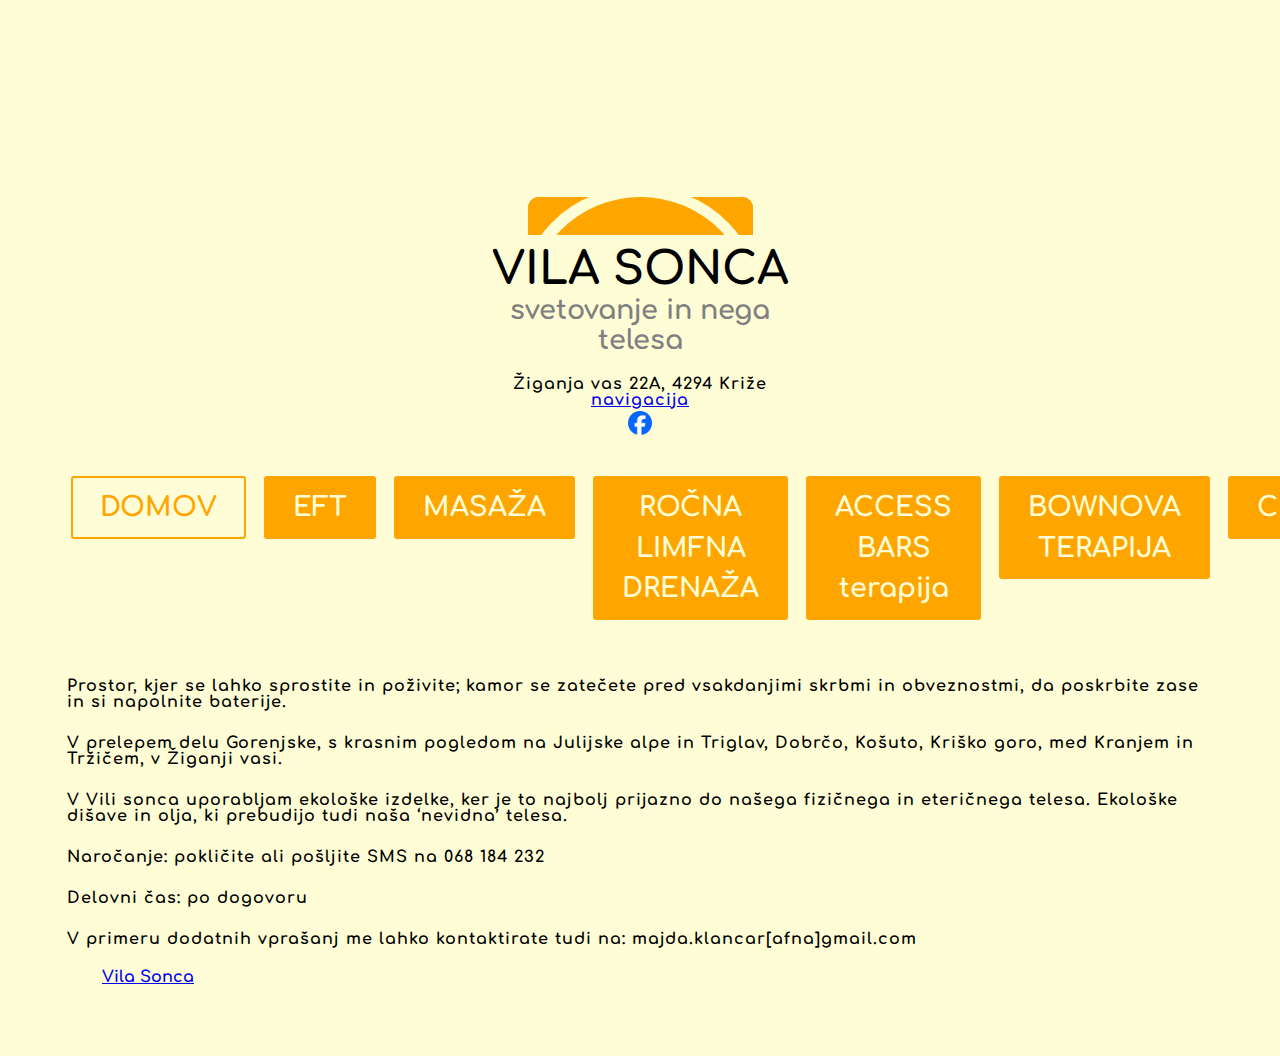
<file: index.html>
<!DOCTYPE html>
<html>
  <head>
    <link rel="icon" type="image/png" href="images/favicon.jpeg"/>
    <link rel="preconnect" href="https://fonts.gstatic.com">
    <link href="https://fonts.googleapis.com/css2?family=Comfortaa&display=swap" rel="stylesheet">
    <link href="styles/spinning-logo.css" rel="stylesheet">
    <link href="styles/index.css?version=2" rel="stylesheet">
    <meta charset="utf-8">
    <title>Vila Sonca</title>
  </head>
  <body>
    <header>
      <div class="logo-and-text">
        <div class="buffer-logo-container">
          <div class="logo-container">
            <div class="rays1"></div>
            <div class="rays2"></div>
            <div class="camo-circle"></div>
            <div class="circle"></div>
          </div>
        </div>
        <div class="text-container">
          <div class="transparent-part"></div>
          <div class="non-transparent-part">
            <h2 class="main-logo-text">VILA SONCA</h2>
            <h3 class="secondary-logo-text">svetovanje in nega telesa</h3>
			<p>
        <b>Žiganja vas 22A, 4294 Križe<br>  
          <a href="https://maps.app.goo.gl/6hfPqNtMJ6NE7EFd7" target="_blank"> navigacija</a><br>
          <a href="https://www.facebook.com/profile.php?id=100087622494388"><img id="facebook-logo" src="images/Facebook_Logo_Primary.png" alt="facebook logo" srcset=""></a>
			</p>
          </div>
        </div>
      </div>
      <nav id="nav">
        <ul>
          <a href="index.html"><li class="selected-site">DOMOV</li></a>
          
          <a href="eft.html"><li>EFT</li></a>
          <a href="masaza.html"><li>MASAŽA</li></a>
    		  <a href="rocna_limfna_drenaza.html"><li>ROČNA LIMFNA DRENAŽA</li></a>
          <a href="access-bars.html"><li>ACCESS BARS terapija</li></a>
          <a href="bownova-terapija.html"><li>BOWNOVA TERAPIJA</li></a>
		  <a href="cenik.html"><li>CENIK</li></a>
        </ul>
      </nav> 
    </header>
    <p>Prostor, kjer se lahko sprostite in poživite; kamor se zatečete pred vsakdanjimi skrbmi in obveznostmi, da poskrbite zase in si napolnite baterije.</p>
    <p>V prelepem delu Gorenjske, s krasnim pogledom na Julijske alpe in Triglav, Dobrčo, Košuto, Kriško goro, med Kranjem in Tržičem, v Žiganji vasi.</p>
    <p>V Vili sonca uporabljam ekološke izdelke, ker je to najbolj prijazno do našega fizičnega in eteričnega telesa. Ekološke dišave in olja, ki prebudijo tudi naša ‘nevidna’ telesa.</p>
    <!-- <div class="img-container"><img src="images/vizitka.jpeg" alt="moja vizitka z logotipom sonca"></div> -->
    <p><strong>Naročanje</strong>: pokličite ali pošljite SMS na 068 184 232</p>
    <p><strong>Delovni čas</strong>: po dogovoru</p>
    <p>V primeru dodatnih vprašanj me lahko <strong>kontakt</strong>irate tudi na: majda.klancar[afna]gmail.com</p>
    <div class="fb-page" data-href="https://www.facebook.com/profile.php?id=100087622494388" data-tabs="timeline" data-width="" data-height="70" data-small-header="false" data-adapt-container-width="true" data-hide-cover="false" data-show-facepile="true"><blockquote cite="https://www.facebook.com/profile.php?id=100087622494388" class="fb-xfbml-parse-ignore"><a href="https://www.facebook.com/profile.php?id=100087622494388">Vila Sonca</a></blockquote></div>
    <div id="fb-root"></div>
  <script async defer crossorigin="anonymous" src="https://connect.facebook.net/en_US/sdk.js#xfbml=1&version=v18.0" nonce="oKX1BrxM"></script>
  </body>
  </html>
</file>
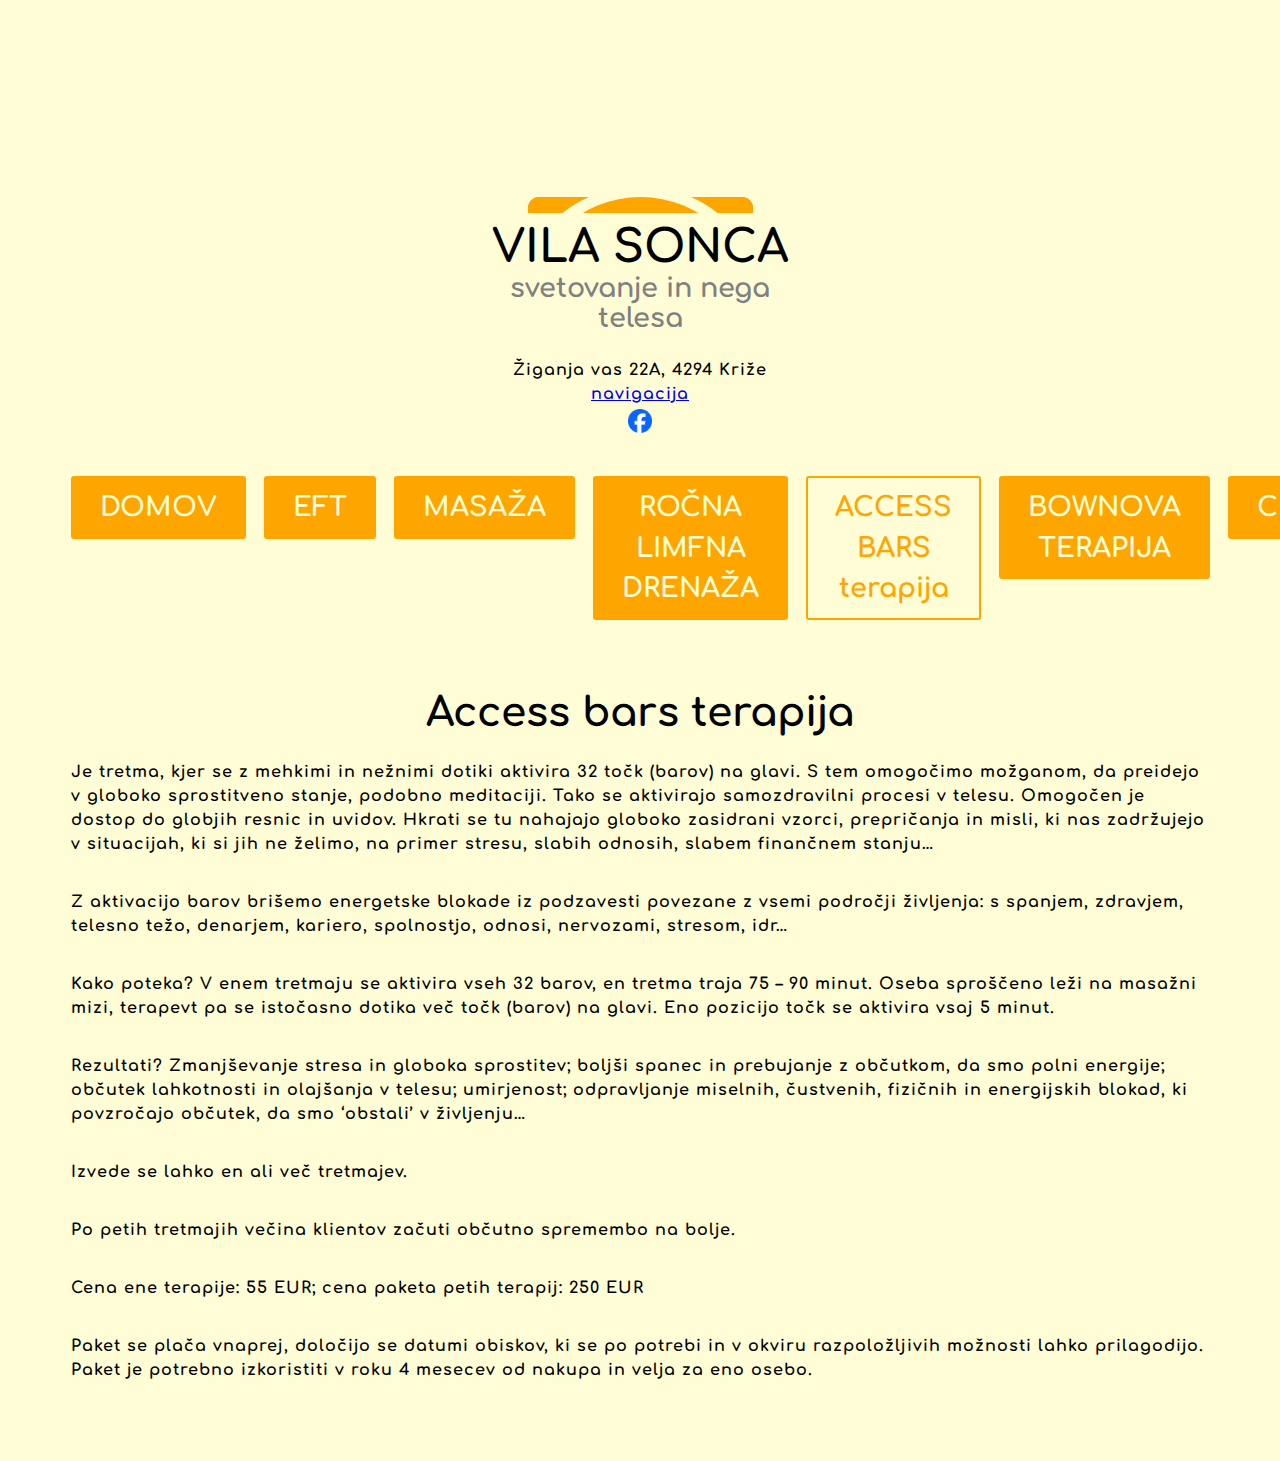
<file: access-bars.html>
<!DOCTYPE html>
<html>
  <head>
    <link rel="icon" type="image/png" href="images/favicon.jpeg"/>
    <link rel="preconnect" href="https://fonts.gstatic.com">
    <link href="https://fonts.googleapis.com/css2?family=Comfortaa&display=swap" rel="stylesheet">
    <link href="styles/sub-page-style.css?version=2" rel="stylesheet">
    <link rel="stylesheet" href="styles/small-spinning-logo.css">    <meta charset="utf-8">
    <title>Vila Sonca</title>
  </head>
  <body>
    <header>
      <div class="logo-and-text">
        <div class="buffer-logo-container">
          <div class="logo-container">
            <div class="rays1"></div>
            <div class="rays2"></div>
            <div class="camo-circle"></div>
            <div class="circle"></div>
          </div>
        </div>
        <div class="text-container">
          <div class="transparent-part"><span class="menu-button">meni</span></div>
          <div class="non-transparent-part">
            <h2 class="main-logo-text">VILA SONCA</h2>
            <h3 class="secondary-logo-text">svetovanje in nega telesa</h3>
			<p><b>Žiganja vas 22A, 4294 Križe<br>  
				<a href="https://maps.app.goo.gl/6hfPqNtMJ6NE7EFd7" target="_blank"> navigacija</a><br>
        <a href="https://www.facebook.com/profile.php?id=100087622494388"><img id="facebook-logo" src="images/Facebook_Logo_Primary.png" alt="facebook logo" srcset=""></a>
			</p>
          </div>
        </div>
      </div>
      <nav id="nav">
        <ul>
          <a href="index.html"><li>DOMOV</li></a>
          <a href="eft.html"><li>EFT</li></a>
          <a href="masaza.html"><li>MASAŽA</li></a>
		  <a href="rocna_limfna_drenaza.html"><li>ROČNA LIMFNA DRENAŽA</li></a>
          <a href="access-bars.html"><li class="selected-site">ACCESS BARS terapija</li></a>
          <a href="bownova-terapija.html"><li>BOWNOVA TERAPIJA</li></a>
		  <a href="cenik.html"><li>CENIK</li></a>
        </ul>
      </nav>
    </header>
    <h1>Access bars terapija</h1>
      <p>Je tretma, kjer se z mehkimi in nežnimi dotiki aktivira 32 točk (barov) na glavi. S tem omogočimo možganom, da preidejo v globoko sprostitveno stanje, podobno meditaciji. Tako se aktivirajo samozdravilni procesi v telesu. Omogočen je dostop do globjih resnic in uvidov. Hkrati se tu nahajajo globoko zasidrani vzorci, prepričanja in misli, ki nas zadržujejo v situacijah, ki si jih ne želimo, na primer stresu, slabih odnosih, slabem finančnem stanju…</p>
      <p>Z aktivacijo barov brišemo energetske blokade iz podzavesti povezane z vsemi področji življenja:  s spanjem, zdravjem, telesno težo, denarjem, kariero, spolnostjo, odnosi, nervozami, stresom, idr…</p>
      <p>Kako poteka? V enem tretmaju se aktivira vseh 32 barov, en tretma traja 75 – 90 minut.  Oseba sproščeno leži na masažni mizi, terapevt pa se istočasno dotika več točk (barov) na glavi. Eno pozicijo točk se aktivira vsaj 5 minut. </p>
      <p>Rezultati? Zmanjševanje stresa in globoka sprostitev; boljši spanec in prebujanje z občutkom, da smo polni energije; občutek lahkotnosti in olajšanja v telesu; umirjenost; odpravljanje miselnih, čustvenih, fizičnih in energijskih blokad, ki povzročajo občutek, da smo ‘obstali’ v življenju…</p>
      <p>Izvede se lahko en ali več  tretmajev.</p>
      <p>Po petih tretmajih večina klientov začuti občutno spremembo na bolje.</p>
      <p>Cena ene terapije: 55 EUR; cena paketa petih terapij: 250 EUR</p>
	  <p>Paket se plača vnaprej, določijo se datumi obiskov, ki se po potrebi in v okviru razpoložljivih možnosti lahko prilagodijo.
	  Paket je potrebno izkoristiti v roku 4 mesecev od nakupa in velja za eno osebo.</p>
  </body>
</html>
</file>
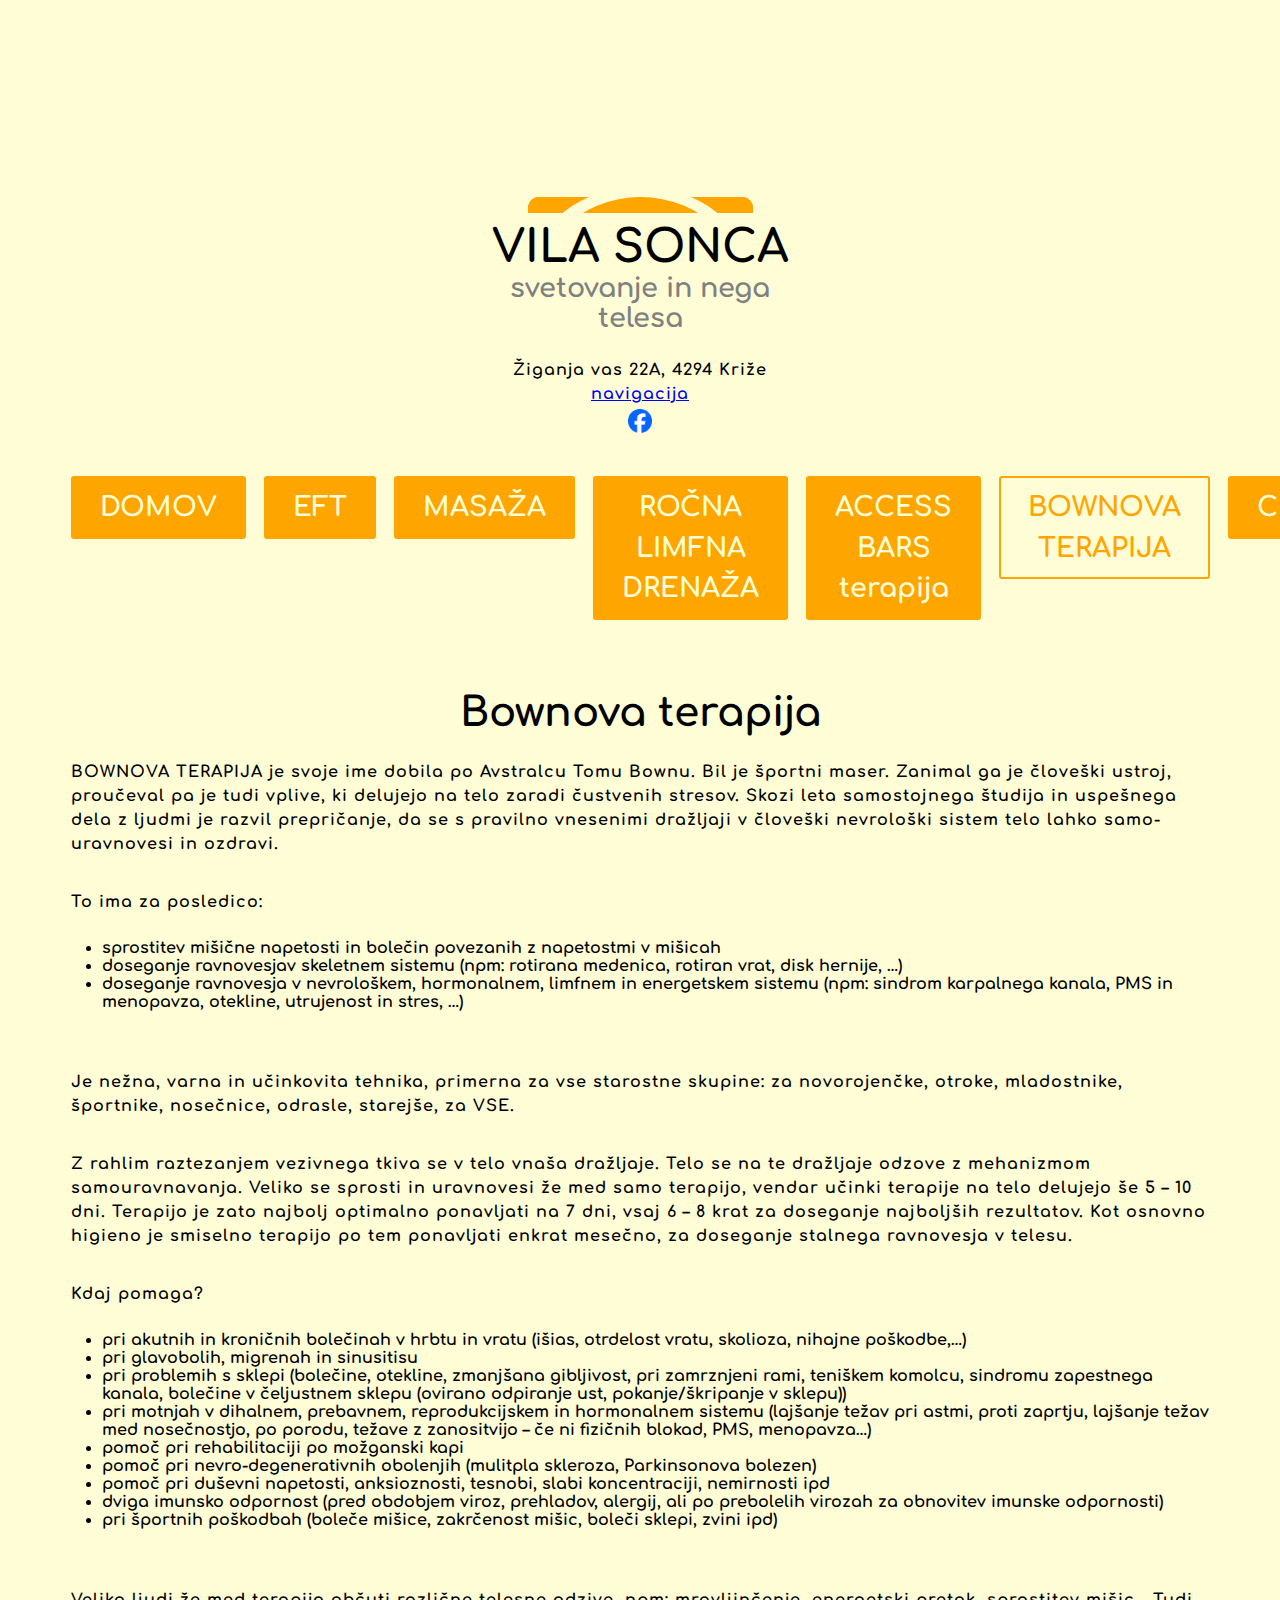
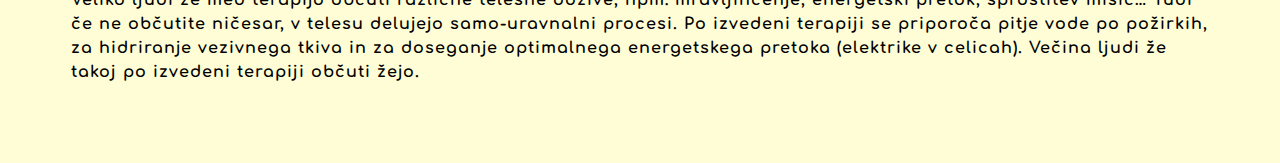
<file: bownova-terapija.html>
<!DOCTYPE html>
<html>
  <head>
    <link rel="icon" type="image/png" href="images/favicon.jpeg"/>
    <link rel="preconnect" href="https://fonts.gstatic.com">
    <link href="https://fonts.googleapis.com/css2?family=Comfortaa&display=swap" rel="stylesheet">
    <link href="styles/sub-page-style.css?version=2" rel="stylesheet">
    <link rel="stylesheet" href="styles/small-spinning-logo.css">
    <meta charset="utf-8">
    <title>Vila Sonca</title>
  </head>
  <body>
    <header>
      <div class="logo-and-text">
        <div class="buffer-logo-container">
          <div class="logo-container">
            <div class="rays1"></div>
            <div class="rays2"></div>
            <div class="camo-circle"></div>
            <div class="circle"></div>
          </div>
        </div>
        <div class="text-container">
          <div class="transparent-part"><span class="menu-button">meni</span></div>
          <div class="non-transparent-part">
            <h2 class="main-logo-text">VILA SONCA</h2>
            <h3 class="secondary-logo-text">svetovanje in nega telesa</h3>
			<p><b>Žiganja vas 22A, 4294 Križe<br>  
				<a href="https://maps.app.goo.gl/6hfPqNtMJ6NE7EFd7" target="_blank"> navigacija</a>
        <br>
          <a href="https://www.facebook.com/profile.php?id=100087622494388"><img id="facebook-logo" src="images/Facebook_Logo_Primary.png" alt="facebook logo" srcset=""></a>
			</p>
          </div>
        </div>
      </div>
      <nav id="nav">
        <ul>
          <a href="index.html"><li>DOMOV</li></a>
          <a href="eft.html"><li>EFT</li></a>
          <a href="masaza.html"><li>MASAŽA</li></a>
		  <a href="rocna_limfna_drenaza.html"><li>ROČNA LIMFNA DRENAŽA</li></a>
          <a href="access-bars.html"><li>ACCESS BARS terapija</li></a>
          <a href="bownova-terapija.html"><li class="selected-site">BOWNOVA TERAPIJA</li></a>
		  <a href="cenik.html"><li>CENIK</li></a>
        </ul>
      </nav>
    </header>
    <h1>Bownova terapija</h1>
      <p><b>BOWNOVA TERAPIJA</b> je svoje ime dobila po Avstralcu Tomu Bownu. Bil je športni maser. Zanimal ga je človeški ustroj, proučeval pa je tudi vplive, ki delujejo na telo zaradi čustvenih stresov. Skozi leta samostojnega študija in uspešnega dela z ljudmi je razvil prepričanje, da se s pravilno vnesenimi dražljaji v človeški nevrološki sistem <b>telo lahko samo-uravnovesi in ozdravi</b>.</p>
      <p>To <b>ima za posledico</b>:</p>
      <ul>
        <li><b>sprostitev</b> mišične napetosti in bolečin povezanih z napetostmi v mišicah</li>
        <li><b>doseganje ravnovesja</b>v skeletnem sistemu (npm: rotirana medenica, rotiran vrat, disk hernije, …)</li>
        <li>doseganje ravnovesja v nevrološkem, hormonalnem, limfnem in energetskem sistemu (npm: sindrom karpalnega kanala, PMS in menopavza, otekline, utrujenost in stres, …)</li>
      </ul>      
      <p></p>  
      <p>Je <b>nežna</b>, <b>varna</b> in <b>učinkovita tehnika</b>, primerna za vse starostne skupine: za novorojenčke, otroke, mladostnike, športnike, nosečnice, odrasle, starejše, za VSE.</p>
      <p>Z rahlim raztezanjem vezivnega tkiva se v telo vnaša dražljaje. Telo se na te dražljaje odzove z mehanizmom samouravnavanja. Veliko se sprosti in uravnovesi že med samo terapijo, vendar učinki terapije na telo delujejo še 5 – 10 dni. Terapijo je zato najbolj optimalno ponavljati na 7 dni, vsaj 6 – 8 krat za doseganje najboljših rezultatov. Kot osnovno higieno je smiselno terapijo po tem ponavljati enkrat mesečno, za doseganje stalnega ravnovesja v telesu.</p>      
      <p>Kdaj <b>pomaga</b>?</p>
      <ul>
        <li>pri akutnih in kroničnih <b>bolečinah v hrbtu in vratu</b> (išias, otrdelost vratu, skolioza, nihajne poškodbe,…)</li>
        <li>pri <b>glavobolih</b>, <b>migrenah</b> in sinusitisu</li>
        <li>pri <b>problemih s sklepi</b> (bolečine, otekline, zmanjšana gibljivost, pri zamrznjeni rami, teniškem komolcu, sindromu zapestnega kanala, bolečine v čeljustnem sklepu (ovirano odpiranje ust, pokanje/škripanje v sklepu))</li>
        <li>pri <b>motnjah v dihalnem, prebavnem, reprodukcijskem in hormonalnem sistemu</b> (lajšanje težav pri astmi, proti zaprtju, lajšanje težav med nosečnostjo, po porodu, težave z zanositvijo – če ni fizičnih blokad, PMS, menopavza…)</li>
        <li>pomoč pri <b>rehabilitaciji po možganski kapi</b></li>
        <li>pomoč pri <b>nevro-degenerativnih obolenjih</b>  (mulitpla skleroza, Parkinsonova bolezen)</li>
        <li>pomoč pri duševni napetosti, anksioznosti, tesnobi, slabi koncentraciji, nemirnosti ipd</li>
        <li><b>dviga imunsko odpornost</b> (pred obdobjem viroz, prehladov, alergij, ali po prebolelih virozah za obnovitev imunske odpornosti)</li>
        <li>pri <b>športnih poškodbah</b> (boleče mišice, zakrčenost mišic, boleči sklepi, zvini ipd)</li>
      </ul>
      <p></p>
      <p>Veliko ljudi že med terapijo občuti različne telesne odzive, npm: mravljinčenje, energetski pretok, sprostitev mišic… Tudi če ne občutite ničesar, v telesu delujejo samo-uravnalni procesi. Po izvedeni terapiji se priporoča pitje vode po požirkih, za hidriranje vezivnega tkiva in za doseganje optimalnega energetskega pretoka (elektrike v celicah). Večina ljudi že takoj po izvedeni terapiji občuti žejo.</p>
  </body>
</html>
</file>
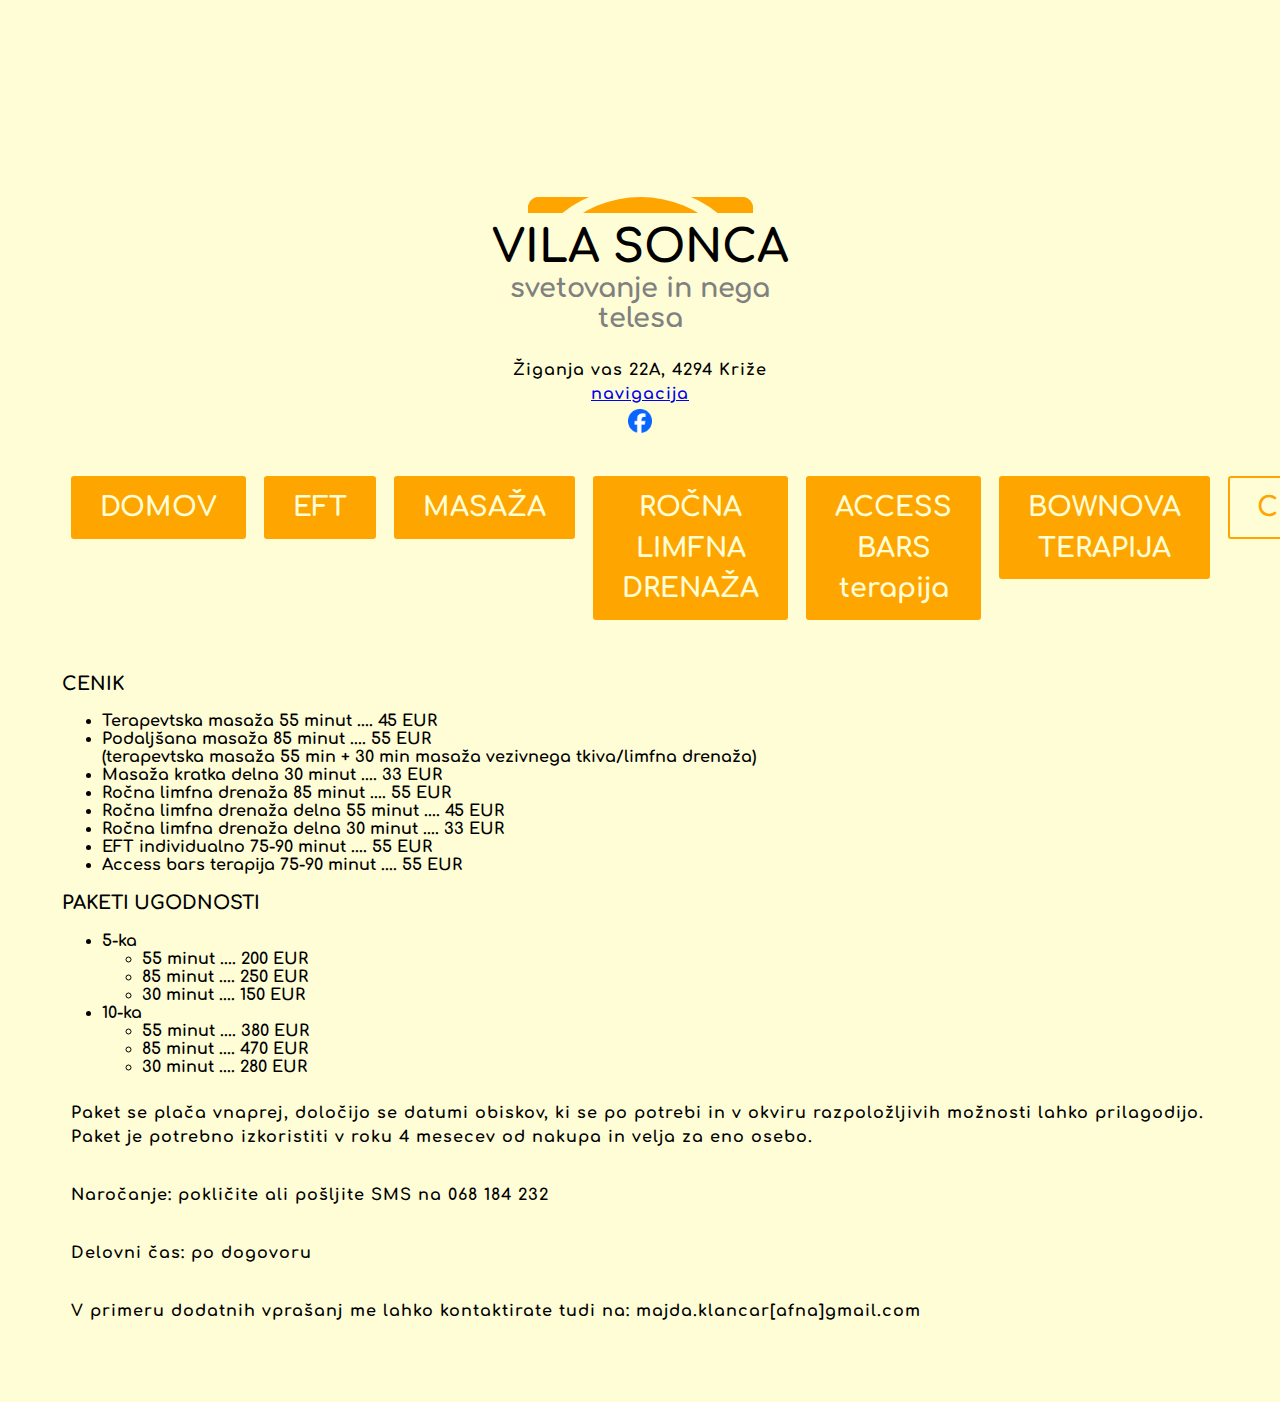
<file: cenik.html>
<!DOCTYPE html>
<html>
  <head>
    <link rel="icon" type="image/png" href="images/favicon.jpeg"/>
    <link rel="preconnect" href="https://fonts.gstatic.com">
    <link href="https://fonts.googleapis.com/css2?family=Comfortaa&display=swap" rel="stylesheet">
    <link href="styles/sub-page-style.css?version=2" rel="stylesheet">
    <link rel="stylesheet" href="styles/small-spinning-logo.css">
    <meta charset="utf-8">
    <title>Vila Sonca</title>
  </head>
  <body>
    <header>
      <div class="logo-and-text">
        <div class="buffer-logo-container">
          <div class="logo-container">
            <div class="rays1"></div>
            <div class="rays2"></div>
            <div class="camo-circle"></div>
            <div class="circle"></div>
          </div>
        </div>
        <div class="text-container">
          <div class="transparent-part"><span class="menu-button">meni</span></div>
          <div class="non-transparent-part">
            <h2 class="main-logo-text">VILA SONCA</h2>
            <h3 class="secondary-logo-text">svetovanje in nega telesa</h3>
			<p><b>Žiganja vas 22A, 4294 Križe<br>  
				<a href="https://maps.app.goo.gl/6hfPqNtMJ6NE7EFd7" target="_blank"> navigacija</a><br>
        <a href="https://www.facebook.com/profile.php?id=100087622494388"><img id="facebook-logo" src="images/Facebook_Logo_Primary.png" alt="facebook logo" srcset=""></a>
			</p>
          </div>
        </div>
      </div>
      <nav id="nav">
        <ul>
          <a href="index.html"><li>DOMOV</li></a>
          <a href="eft.html"><li>EFT</li></a>
          <a href="masaza.html"><li>MASAŽA</li></a>
		  <a href="rocna_limfna_drenaza.html"><li>ROČNA LIMFNA DRENAŽA</li></a>
          <a href="access-bars.html"><li>ACCESS BARS terapija</li></a>
          <a href="bownova-terapija.html"><li>BOWNOVA TERAPIJA</li></a>
          <a href="cenik.html"><li class="selected-site">CENIK</li></a>
        </ul>
      </nav>
    </header>
    <h3>CENIK</h3>
		<ul>
			<li>Terapevtska masaža   <b>55 minut   ....   45 EUR</b></li>
			<li>Podaljšana masaža   <b>85 minut   ....   55 EUR</b><br>(terapevtska masaža 55 min + 30 min masaža vezivnega tkiva/limfna drenaža)</li>
			<li>Masaža kratka delna   <b>30 minut   ....   33 EUR</b></li>
			<li>Ročna limfna drenaža   <b>85 minut   ....   55 EUR</b></li>
			<li>Ročna limfna drenaža delna   <b>55 minut   ....   45 EUR</b></li>
			<li>Ročna limfna drenaža delna   <b>30 minut   ....   33 EUR</b></li>
			<li>EFT individualno <b>75-90 minut   ....   55 EUR</b></li>
			<li>Access bars terapija   <b>75-90 minut   ....   55 EUR</b></li>
		</ul>
    <h3>PAKETI UGODNOSTI</h3>
	<ul>
		<li><b>5-ka</b></li>
		<ul>
			<li>55 minut   ....   <b>200 EUR</b></li>
			<li>85 minut   ....   <b>250 EUR</b></li>
			<li>30 minut   ....   <b>150 EUR</b></li>
		</ul>
		<li><b>10-ka</b></li>
		<ul>
			<li>55 minut   ....   <b>380 EUR</b></li>
			<li>85 minut   ....   <b>470 EUR</b></li>
			<li>30 minut   ....   <b>280 EUR</b></li>
		</ul>
	</ul>
	<p>Paket se plača vnaprej, določijo se datumi obiskov, ki se po potrebi in v okviru razpoložljivih možnosti lahko prilagodijo. Paket je potrebno izkoristiti v roku 4 mesecev od nakupa in velja za eno osebo.</p>
	<p><strong>Naročanje</strong>: pokličite ali pošljite SMS na 068 184 232</p>
    <p><strong>Delovni čas</strong>: po dogovoru</p>
    <p>V primeru dodatnih vprašanj me lahko <strong>kontakt</strong>irate tudi na: majda.klancar[afna]gmail.com</p>
  </body>
</html>
</file>
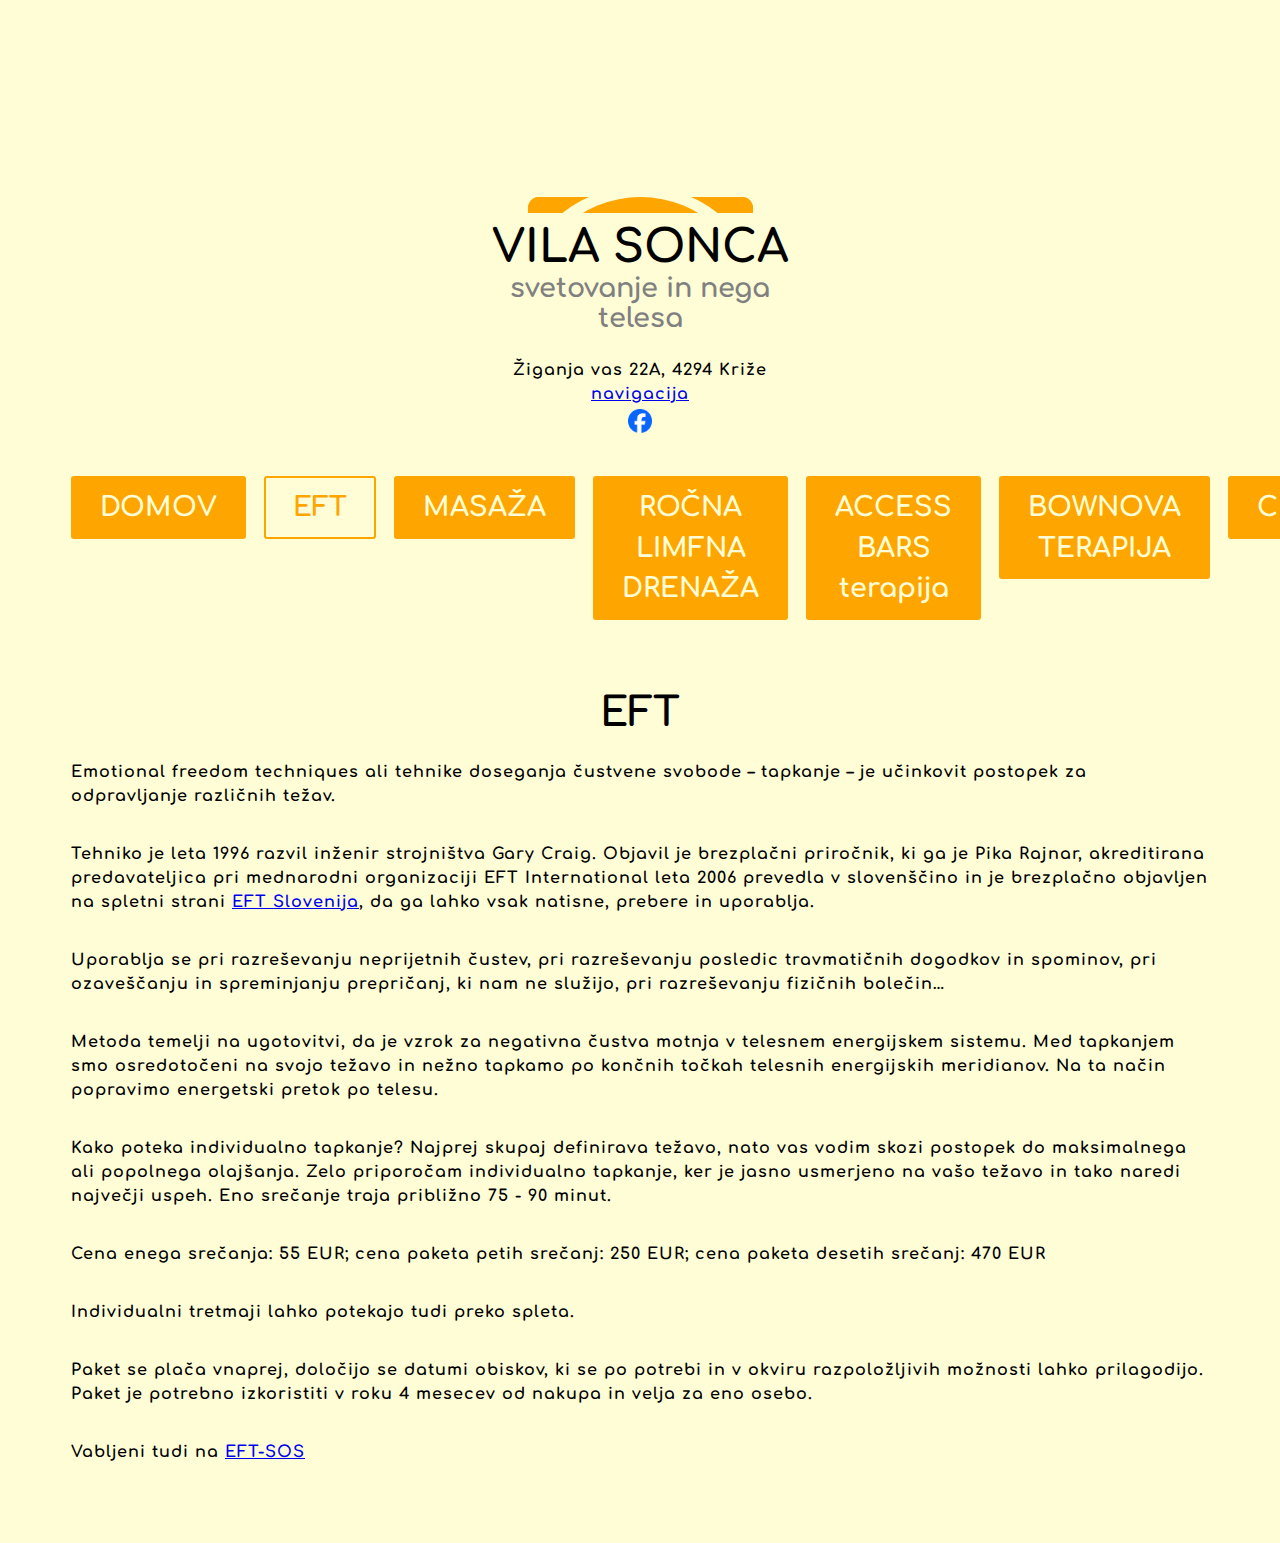
<file: eft.html>
<!DOCTYPE html>
<html>
  <head>
    <link rel="icon" type="image/png" href="images/favicon.jpeg"/>
    <link rel="preconnect" href="https://fonts.gstatic.com">
    <link href="https://fonts.googleapis.com/css2?family=Comfortaa&display=swap" rel="stylesheet">
    <link href="styles/sub-page-style.css?version=2" rel="stylesheet">
    <link rel="stylesheet" href="styles/small-spinning-logo.css">
    <meta charset="utf-8">
    <title>Vila Sonca</title>
  </head>
  <body>
    <header>
      <div class="logo-and-text">
        <div class="buffer-logo-container">
          <div class="logo-container">
            <div class="rays1"></div>
            <div class="rays2"></div>
            <div class="camo-circle"></div>
            <div class="circle"></div>
          </div>
        </div>
        <div class="text-container">
          <div class="transparent-part"><span class="menu-button">meni</span></div>
          <div class="non-transparent-part">
            <h2 class="main-logo-text">VILA SONCA</h2>
            <h3 class="secondary-logo-text">svetovanje in nega telesa</h3>
			<p><b>Žiganja vas 22A, 4294 Križe<br>  
				<a href="https://maps.app.goo.gl/6hfPqNtMJ6NE7EFd7" target="_blank"> navigacija</a><br>
        <a href="https://www.facebook.com/profile.php?id=100087622494388"><img id="facebook-logo" src="images/Facebook_Logo_Primary.png" alt="facebook logo" srcset=""></a>
			</p>
          </div>
        </div>
      </div>
      <nav id="nav">
        <ul>
          <a href="index.html"><li>DOMOV</li></a>
          <a href="eft.html"><li class="selected-site">EFT</li></a>
          <a href="masaza.html"><li>MASAŽA</li></a>
		  <a href="rocna_limfna_drenaza.html"><li>ROČNA LIMFNA DRENAŽA</li></a>
          <a href="access-bars.html"><li>ACCESS BARS terapija</li></a>
          <a href="bownova-terapija.html"><li>BOWNOVA TERAPIJA</li></a>
		  <a href="cenik.html"><li>CENIK</li></a>
        </ul>
      </nav>
    </header>
    <h1>EFT</h1>
      <p>Emotional freedom techniques ali tehnike doseganja čustvene svobode – tapkanje – je učinkovit postopek za odpravljanje različnih težav. </p>
      <p>Tehniko je leta 1996 razvil inženir strojništva Gary Craig. Objavil je brezplačni priročnik, ki ga je Pika Rajnar, akreditirana predavateljica pri mednarodni organizaciji EFT International leta 2006 prevedla v slovenščino in je brezplačno objavljen na spletni strani <a href="http://www.eft-slovenija.si/">EFT Slovenija</a>, da ga lahko vsak natisne, prebere in uporablja.</p>
	  
	
      <p>Uporablja se pri razreševanju neprijetnih čustev, pri razreševanju posledic travmatičnih dogodkov in spominov, pri ozaveščanju in spreminjanju prepričanj, ki nam ne služijo, pri razreševanju fizičnih bolečin…</p>
      <p>Metoda temelji na ugotovitvi, da je vzrok za negativna čustva motnja v telesnem energijskem sistemu. Med tapkanjem smo osredotočeni na svojo težavo in nežno tapkamo po končnih točkah telesnih energijskih meridianov. Na ta način popravimo energetski pretok po telesu.</p>
      <p>Kako poteka individualno tapkanje? Najprej skupaj definirava težavo, nato vas vodim skozi postopek do maksimalnega ali popolnega olajšanja. Zelo priporočam individualno tapkanje, ker je jasno usmerjeno na vašo težavo in tako naredi največji uspeh. Eno srečanje traja približno 75 - 90 minut.</p>
      <p>Cena enega srečanja: 55 EUR; cena paketa petih srečanj: 250 EUR; cena paketa desetih srečanj: 470 EUR</p>
      <p>Individualni tretmaji lahko potekajo tudi preko spleta. </p>
      <p>Paket se plača vnaprej, določijo se datumi obiskov, ki se po potrebi in v okviru razpoložljivih možnosti lahko prilagodijo.
        Paket je potrebno izkoristiti v roku 4 mesecev od nakupa in velja za eno osebo.</p>

      <p>Vabljeni tudi na <a href="https://www.eft-sos.net/">EFT-SOS</a></p>
  </body>
</html>
</file>
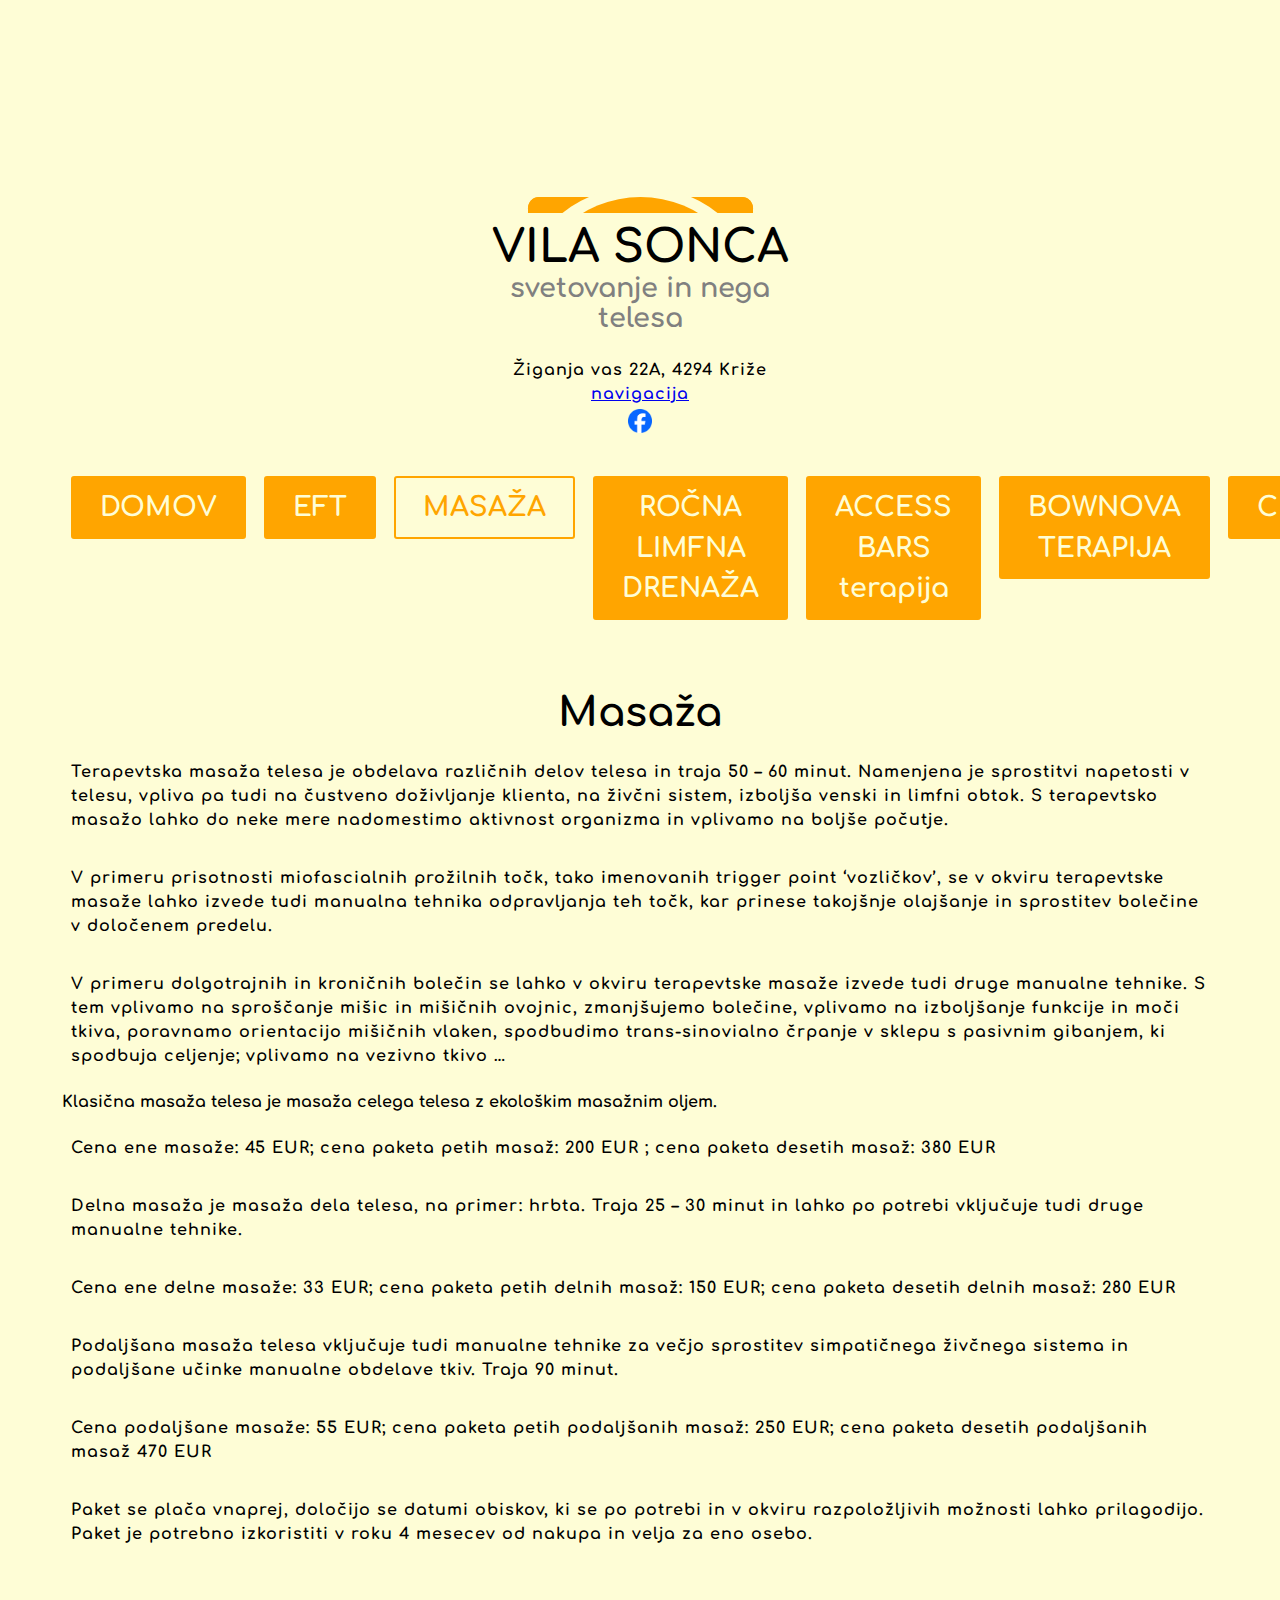
<file: masaza.html>
<!DOCTYPE html>
<html>
  <head>
    <link rel="icon" type="image/png" href="images/favicon.jpeg"/>
    <link rel="preconnect" href="https://fonts.gstatic.com">
    <link href="https://fonts.googleapis.com/css2?family=Comfortaa&display=swap" rel="stylesheet">
    <link href="styles/sub-page-style.css?version=2" rel="stylesheet">
    <link rel="stylesheet" href="styles/small-spinning-logo.css">
    <meta charset="utf-8">
    <title>Vila Sonca</title>
  </head>
  <body>
    <header>
      <div class="logo-and-text">
        <div class="buffer-logo-container">
          <div class="logo-container">
            <div class="rays1"></div>
            <div class="rays2"></div>
            <div class="camo-circle"></div>
            <div class="circle"></div>
          </div>
        </div>
        <div class="text-container">
          <div class="transparent-part"><span class="menu-button">meni</span></div>
          <div class="non-transparent-part">
            <h2 class="main-logo-text">VILA SONCA</h2>
            <h3 class="secondary-logo-text">svetovanje in nega telesa</h3>
			<p><b>Žiganja vas 22A, 4294 Križe<br>  
				<a href="https://maps.app.goo.gl/6hfPqNtMJ6NE7EFd7" target="_blank"> navigacija</a><br>
        <a href="https://www.facebook.com/profile.php?id=100087622494388"><img id="facebook-logo" src="images/Facebook_Logo_Primary.png" alt="facebook logo" srcset=""></a>
			</p>
          </div>
        </div>
      </div>
      <nav id="nav">
        <ul>
          <a href="index.html"><li>DOMOV</li></a>
          <a href="eft.html"><li>EFT</li></a>
          <a href="masaza.html"><li class="selected-site">MASAŽA</li></a>
		  <a href="rocna_limfna_drenaza.html"><li>ROČNA LIMFNA DRENAŽA</li></a>
          <a href="access-bars.html"><li>ACCESS BARS terapija</li></a>
          <a href="bownova-terapija.html"><li>BOWNOVA TERAPIJA</li></a>
		  <a href="cenik.html"><li>CENIK</li></a>
        </ul>
      </nav>
    </header>
    <h1>Masaža</h1>
      <p><strong>Terapevtska masaža telesa </strong>
	  je obdelava različnih delov telesa in traja 50 – 60 minut. Namenjena je sprostitvi napetosti v telesu, vpliva pa tudi na čustveno doživljanje klienta, na živčni sistem, izboljša venski in limfni obtok. S terapevtsko masažo lahko do neke mere nadomestimo aktivnost organizma in vplivamo na boljše počutje. </p>
      <p>V primeru prisotnosti miofascialnih prožilnih točk, tako imenovanih trigger point ‘vozličkov’,  se v okviru terapevtske masaže lahko izvede tudi manualna tehnika odpravljanja teh točk, kar prinese takojšnje olajšanje in sprostitev bolečine v določenem predelu.</p>
      <p>V primeru dolgotrajnih in kroničnih bolečin se lahko v okviru terapevtske masaže izvede tudi druge manualne tehnike. S tem vplivamo na sproščanje mišic in mišičnih ovojnic, zmanjšujemo bolečine, vplivamo na izboljšanje funkcije in moči tkiva, poravnamo orientacijo mišičnih vlaken, spodbudimo trans-sinovialno črpanje v sklepu s pasivnim gibanjem, ki spodbuja celjenje; vplivamo na vezivno tkivo 
	  …</p>
	   <strong>Klasična masaža telesa</strong>
	   je masaža celega telesa z ekološkim masažnim oljem. 
	  
      <p>Cena ene masaže: 45 EUR; cena paketa petih masaž: 200 EUR ; cena paketa desetih masaž: 380 EUR   </p>
      <p><strong>Delna masaža</strong> je masaža dela telesa, na primer: hrbta. Traja 25 – 30 minut in lahko po potrebi vključuje tudi druge manualne tehnike.</p>
      <p>Cena ene delne masaže: 33 EUR; cena paketa petih delnih masaž: 150 EUR; cena paketa desetih delnih masaž: 280 EUR</p>
      <p><strong>Podaljšana masaža </strong> telesa vključuje tudi manualne tehnike za večjo sprostitev simpatičnega živčnega sistema in podaljšane učinke manualne obdelave tkiv. Traja 90 minut.</p>
      <p>Cena podaljšane masaže: 55 EUR; cena paketa petih podaljšanih masaž: 250 EUR; cena paketa desetih podaljšanih masaž 470 EUR</p>
	  <p>Paket se plača vnaprej, določijo se datumi obiskov, ki se po potrebi in v okviru razpoložljivih možnosti lahko prilagodijo.
	  Paket je potrebno izkoristiti v roku 4 mesecev od nakupa in velja za eno osebo.</p>
  </body>
</html>
</file>
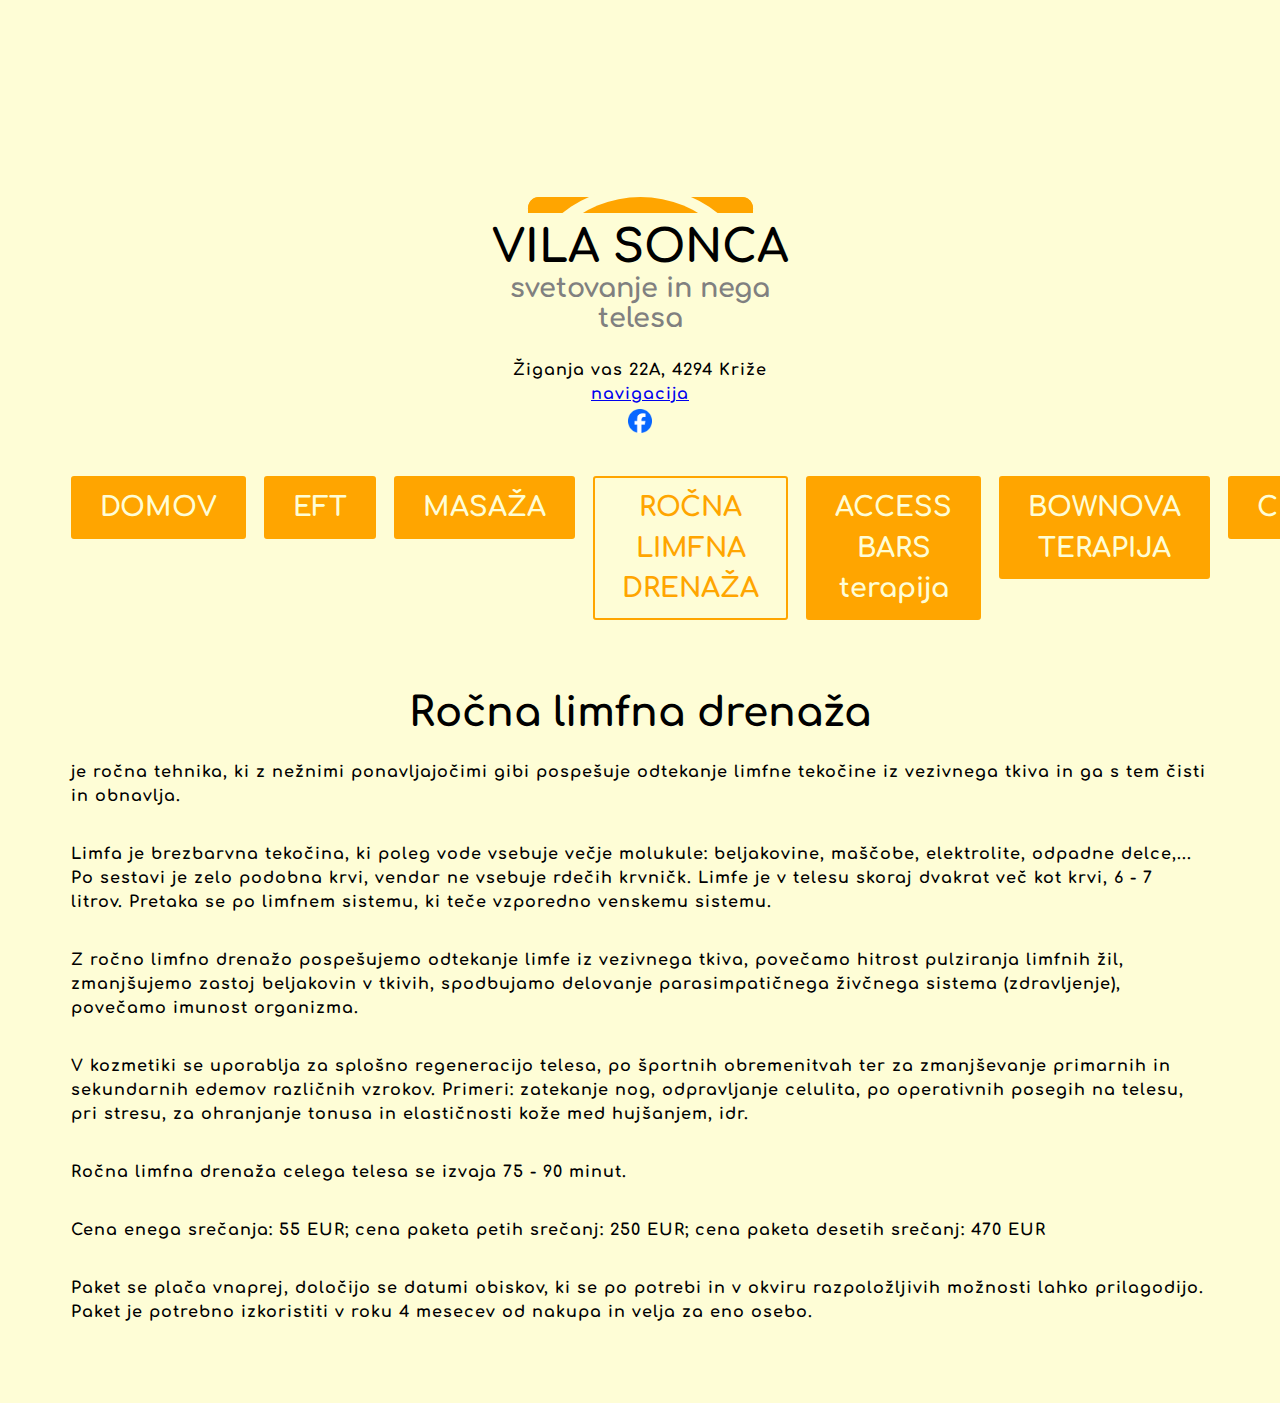
<file: rocna_limfna_drenaza.html>
<!DOCTYPE html>
<html>
  <head>
    <link rel="icon" type="image/png" href="images/favicon.jpeg"/>
    <link rel="preconnect" href="https://fonts.gstatic.com">
    <link href="https://fonts.googleapis.com/css2?family=Comfortaa&display=swap" rel="stylesheet">
    <link href="styles/sub-page-style.css?version=2" rel="stylesheet">
    <link rel="stylesheet" href="styles/small-spinning-logo.css">
    <meta charset="utf-8">
    <title>Vila Sonca</title>
  </head>
  <body>
    <header>
      <div class="logo-and-text">
        <div class="buffer-logo-container">
          <div class="logo-container">
            <div class="rays1"></div>
            <div class="rays2"></div>
            <div class="camo-circle"></div>
            <div class="circle"></div>
          </div>
        </div>
        <div class="text-container">
          <div class="transparent-part"><span class="menu-button">meni</span></div>
          <div class="non-transparent-part">
            <h2 class="main-logo-text">VILA SONCA</h2>
            <h3 class="secondary-logo-text">svetovanje in nega telesa</h3>
			<p><b>Žiganja vas 22A, 4294 Križe<br>  
				<a href="https://maps.app.goo.gl/6hfPqNtMJ6NE7EFd7" target="_blank"> navigacija</a><br>
        <a href="https://www.facebook.com/profile.php?id=100087622494388"><img id="facebook-logo" src="images/Facebook_Logo_Primary.png" alt="facebook logo" srcset=""></a>
			</p>
          </div>
        </div>
      </div>
      <nav id="nav">
        <ul>
          <a href="index.html"><li>DOMOV</li></a>
          <a href="eft.html"><li>EFT</li></a>
          <a href="masaza.html"><li>MASAŽA</li></a>
          <a href="rocna_limfna_drenaza.html"><li class="selected-site">ROČNA LIMFNA DRENAŽA</li></a>
          <a href="access-bars.html"><li>ACCESS BARS terapija</li></a>
          <a href="bownova-terapija.html"><li>BOWNOVA TERAPIJA</li></a>
		  <a href="cenik.html"><li>CENIK</li></a>
        </ul>
      </nav>
    </header>
    <h1>Ročna limfna drenaža</h1>
      <p>je ročna tehnika, ki z nežnimi ponavljajočimi gibi pospešuje odtekanje limfne tekočine iz vezivnega tkiva in ga s tem čisti in obnavlja. </p>
      <p>Limfa je brezbarvna tekočina, ki poleg vode vsebuje večje molukule: beljakovine, maščobe, elektrolite, odpadne delce,... Po sestavi je zelo podobna krvi, vendar ne vsebuje rdečih krvničk. Limfe je v telesu skoraj dvakrat več kot krvi, 6 - 7 litrov. Pretaka se po limfnem sistemu, ki teče vzporedno venskemu sistemu.</p> 	  
	
      <p>Z ročno limfno drenažo pospešujemo odtekanje limfe iz vezivnega tkiva, povečamo hitrost pulziranja limfnih žil, zmanjšujemo zastoj beljakovin v tkivih, spodbujamo delovanje parasimpatičnega živčnega sistema (zdravljenje), povečamo imunost organizma.</p>
      <p>V kozmetiki se uporablja za splošno regeneracijo telesa, po športnih obremenitvah ter za zmanjševanje primarnih in sekundarnih edemov različnih vzrokov. Primeri: zatekanje nog, odpravljanje celulita, po operativnih posegih na telesu, pri stresu, za ohranjanje tonusa in elastičnosti kože med hujšanjem, idr.</p>
      <p>Ročna limfna drenaža celega telesa se izvaja 75 - 90 minut.</p>
      <p>Cena enega srečanja: 55 EUR; cena paketa petih srečanj: 250 EUR; cena paketa desetih srečanj: 470 EUR</p>
	  <p>Paket se plača vnaprej, določijo se datumi obiskov, ki se po potrebi in v okviru razpoložljivih možnosti lahko prilagodijo.
	  Paket je potrebno izkoristiti v roku 4 mesecev od nakupa in velja za eno osebo.</p>
  </body>
</html>
</file>
<file: styles/spinning-logo.css>
/* Overlap */
.logo-and-text {
    width: 70vmin;
    height: 70vmin;
    margin: auto;
    /* margin-bottom: -10vh; */
    padding: 20vh 0 0 0;
    -webkit-user-select: none;
    -moz-user-select: none;
    -ms-user-select: none;
    user-select: none;
}

.buffer-logo-container {
  position: absolute;
}


.logo-container {
    background-color: transparent;
    width: 70vmin;
    height: 70vmin;
    display: flex;
    justify-content: center;
    align-items: center;
    position: relative;
}

.rays1 {
  width: 50vmin;
  height: 50vmin;
  background-color: orange;
  animation: rotation 12s;
  animation-timing-function: linear;
  animation-iteration-count: infinite;
  border-radius: 5%;
  position: absolute;
}

.rays2 {
    width: 50vmin;
    height: 50vmin;
    background-color: orange;
    animation: rotation2 12s;
    animation-timing-function: linear;
    animation-iteration-count: infinite;
    border-radius: 5%;
    position: absolute;
}

@keyframes rotation {
    from {
        transform: rotate(0deg);
    }
    to {
    transform: rotate(359deg);
    }
}

@keyframes rotation2 {
from {
    transform: rotate(45deg);
}
to {
    transform: rotate(404deg);
}
}

.camo-circle {
    background-color: #FEFDD6;
    width: 55vmin;
    height: 55vmin;
    border-radius: 50%;
    position: absolute;
}
  
.circle {
    background-color: orange;
    width: 50vmin;
    height: 50vmin;
    border-radius: 50%;
    position: absolute;
    display: flex;
    justify-content: center;
    align-items: center;
}


/* Text */
.text-container {
    background-color: transparent;
    width: 70vmin;
    height: 70vmin;
    position: absolute;
    text-align: center;
    display: flex;
    flex-direction: column;
}

.transparent-part {
  flex-basis: 40%;
}

.non-transparent-part {
  flex-basis: 60%;
  padding: 1vmin 0;
  background-color: #FEFDD6;
}

.main-logo-text {
  margin: 0;
  padding: 0;
  font-size: 10vmin;
  vertical-align: bottom;
}

.secondary-logo-text {
  margin: 0;
  padding: 0;
  font-size: 6vmin;
  color: grey;
  vertical-align: bottom;
}

@media screen and (min-width: 480px) {
  /* Overlap */
  .logo-and-text {
  width: 56vmin;
  height: 56vmin;
  padding: 16vh 0 0 0;
  }

  .logo-container {
  width: 56vmin;
  height: 56vmin;
  }

  .rays1 {
  width: 40vmin;
  height: 40vmin;
  }

  .rays2 {
  width: 40vmin;
  height: 40vmin;
  }

  .camo-circle {
  width: 44vmin;
  height: 44vmin;
  }

  .circle {
  width: 40vmin;
  height: 40vmin;
  }


  /* Text */
  .text-container {
  width: 56vmin;
  height: 56vmin;
  }

  .main-logo-text {
  font-size: 8vmin;
  }

  .secondary-logo-text {
  font-size: 4.8vmin;
  }
}

/* Wide screens */
@media (min-width: 800px) {
  /* Overlap */
  .logo-and-text {
    width: 35vmin;
    height: 35vmin;
    padding: 10vh 0 0 0;
    margin: 0;
    }
  
    .logo-container {
    width: 35vmin;
    height: 35vmin;
    }
  
    .rays1 {
    width: 25vmin;
    height: 25vmin;
    }
  
    .rays2 {
    width: 25vmin;
    height: 25vmin;
    }
  
    .camo-circle {
    width: 27.5vmin;
    height: 27.5vmin;
    }
  
    .circle {
    width: 25vmin;
    height: 25vmin;
    }
  
  
    /* Text */
    .text-container {
    width: 35vmin;
    height: 35vmin;
    }
  
    .main-logo-text {
    font-size: 5vmin;
    }
  
    .secondary-logo-text {
    font-size: 3vmin;
    }
}
/*CSS for really wide screens*/
@media (min-width: 1100px) {
  .logo-and-text {
    align-self: center;
  }
}
</file>
<file: styles/index.css>
html {
    background-color: #FEFDD6;
    font-size: 16px;
    font-family: 'Comfortaa', cursive;
}

h1 {
    margin: 0;
    padding: 16px 16px 0px 16px;
    font-size: 32px;
    text-align: center;
}

nav ul {
    margin: 0;
    padding: 0;
    list-style: none;
}

nav ul li {
    text-align: center;
    background-color: orange;
    border-radius: 3px;
    line-height: 1.5;
    padding: 1vmin 3vmin;
    margin: 1vmin;
    font-size: 3vmin;
    border: 2px solid orange;
    -webkit-user-select: none;
    -moz-user-select: none;
    -ms-user-select: none;
    user-select: none;
}

.selected-site {
    background-color: #FEFDD6;
    color: orange;
    border: 2px solid orange;
}

nav a {
    font-weight: 900;
    text-decoration: none;
    color: #FEFDD6;
    -webkit-user-select: none;
    -moz-user-select: none;
    -ms-user-select: none;
    user-select: none;
}

nav a:active {
    color: orange;
}

nav a:active li {
    background-color: #FEFDD6;
    border: 2px solid orange;
}

p {
    line-height: 1.5;
    letter-spacing: 1px;
    padding: 1vmin;
}

header {
    display: flex;
    flex-direction: column;
}

#facebook-logo {
    height: 24px;
    margin-top: 3px;
}

/* Tablet */
@media screen and (min-width: 480px) {
    body {
        /* background-color: orange; */
    }
}

/* Wide screens */
@media (min-width: 800px) {
    html {
        padding: 3vmin;
    }

    header {
        flex-direction: row;
        justify-content: space-evenly;
        margin-bottom: 5vmin;
    }

    nav {
        align-self: center;
    }

    .page-menu {
        margin: 0;
    }

    .page-menu li {
        margin: 1vmin;
        border-radius: 3x;
        border: 1vmin solid orange;
        font-size: 3vmin;
        font-weight: 700;
        padding: 1vmin 3vmin;
    }

    p {
        line-height: 1;
        letter-spacing: 1px;
        padding: 0.5vmin;
    }
}

/*CSS for really wide screens*/
@media (min-width: 1100px) {
    html {
        padding: 6vmin;
    }

    header {
        flex-direction: column;
        justify-content: space-evenly;
        margin-bottom: 5vmin;
    }

    nav ul {
        display: flex;
        flex-direction: row;
    }
}
</file>
<file: styles/sub-page-style.css>
html {
    background-color: #FEFDD6;
    font-size: 16px;
    font-family: 'Comfortaa', cursive;
}

h1 {
    margin: 0;
    padding: 16px 16px 0px 16px;
    font-size: 6vmin;
    text-align: center;
}

nav {
    display: none;
    position: absolute;
    /* top: 60vmin; */
    top: 50%;
    left: 50%;
    transform: translate(-50%, -50%);
}

.logo-and-text:hover ~ #nav {
    display: block;
}

#nav:hover {
    display: block;
}

nav ul {
    margin: 0;
    padding: 0;
    list-style: none;
}

nav ul li {
    text-align: center;
    background-color: orange;
    border-radius: 6px;
    line-height: 2;
    padding: 2vmin 6vmin;
    padding-top: 16px;
    margin: 0.5vmin;
    font-size: 4vmin;
    border: 2px solid orange;
    -webkit-user-select: none;
    -moz-user-select: none;
    -ms-user-select: none;
    user-select: none;
}

.selected-site {
    background-color: #FEFDD6;
    color: orange;
    border: 2px solid orange;
}

nav a {
    font-weight: 900;
    text-decoration: none;
    color: #FEFDD6;
    -webkit-user-select: none;
    -moz-user-select: none;
    -ms-user-select: none;
    user-select: none;
}

nav a:active {
    color: orange;
}

nav a:active li {
    background-color: #FEFDD6;
    border: 2px solid orange;
}

p {
    line-height: 1.5;
    letter-spacing: 1px;
    padding: 1vmin;
}

/* body {
    width: 100vw;
    max-width: 100%;
    margin: 0 auto;
    background-color: #FEFDD6;
} */
 
.img-container {
    width: 100vw;
}

img {
    display: block;
    margin: auto;
}

header {
    display: flex;
    flex-direction: column;
}

#facebook-logo {
    height: 24px;
    margin-top: 3px;
}

@media screen and (min-width: 480px) {
    header {
        display: flex;
        flex-direction: row;
        justify-content: space-evenly;
    }

    nav {
        display: block;
        align-self: center;
        position: inherit;
        top: auto;
        left: auto;
        transform: unset;
    }

    nav ul li {
        border-radius: 3px;
        line-height: 1.5;
        padding: 1vmin 3vmin;
        margin: 1vmin;
        font-size: 3vmin;
    }
}

@media (min-width: 800px) {
    html {
        padding: 3vmin;
    }    
}
  
/*CSS for really wide screens*/
@media (min-width: 1100px) {
    html {
        padding: 6vmin;
    }

    h1 {
        font-size: 4.5vmin;
    }

    header {
        flex-direction: column;
        justify-content: space-evenly;
        margin-bottom: 5vmin;
    }

    .logo-and-text {
        align-self: center;
    }

    nav ul {
        display: flex;
        flex-direction: row;
    }
}
</file>
<file: styles/small-spinning-logo.css>
/* Overlap */
.logo-and-text {
    width: 56vmin;
    height: 56vmin;
    margin: auto;
    /* margin-bottom: -10vh; */
    padding: 5vmin 0 0 0;
    -webkit-user-select: none;
    -moz-user-select: none;
    -ms-user-select: none;
    user-select: none;
}

.buffer-logo-container {
  position: absolute;
}


.logo-container {
    background-color: transparent;
    width: 56vmin;
    height: 56vmin;
    display: flex;
    justify-content: center;
    align-items: center;
    position: relative;
}

.rays1 {
  width: 40vmin;
  height: 40vmin;
  background-color: orange;
  animation: rotation 12s;
  animation-timing-function: linear;
  animation-iteration-count: infinite;
  border-radius: 5%;
  position: absolute;
}

.rays2 {
    width: 40vmin;
    height: 40vmin;
    background-color: orange;
    animation: rotation2 12s;
    animation-timing-function: linear;
    animation-iteration-count: infinite;
    border-radius: 5%;
    position: absolute;
}

@keyframes rotation {
    from {
        transform: rotate(0deg);
    }
    to {
    transform: rotate(359deg);
    }
}

@keyframes rotation2 {
from {
    transform: rotate(45deg);
}
to {
    transform: rotate(404deg);
}
}

.camo-circle {
    background-color: #FEFDD6;
    width: 44vmin;
    height: 44vmin;
    border-radius: 50%;
    position: absolute;
}
  
.circle {
    background-color: orange;
    width: 40vmin;
    height: 40vmin;
    border-radius: 50%;
    position: absolute;
    display: flex;
    justify-content: center;
    align-items: center;
}


/* Text */
.text-container {
    background-color: transparent;
    width: 56vmin;
    height: 56vmin;
    position: absolute;
    text-align: center;
    display: flex;
    flex-direction: column;
}

.transparent-part {
    /* padding-top: 0; */
    padding-top: 17vmin;
    flex-basis: 40%;
}

.transparent-part span {
    font-size: 9vmin;
    color: #FEFDD6;
}

.non-transparent-part {
  flex-basis: 60%;
  padding: 1vmin 0;
  background-color: #FEFDD6;
}

.main-logo-text {
  margin: 0;
  padding: 0;
  font-size: 8vmin;
  vertical-align: bottom;
}

.secondary-logo-text {
  margin: 0;
  padding: 0;
  font-size: 4.8vmin;
  color: grey;
  vertical-align: bottom;
}

@media screen and (min-width: 480px) {
    .menu-button {
        display: none;
    }

    .transparent-part {
        padding-top: 0;
    }

    /*  Overlap */
    .logo-and-text {
    width: 35vmin;
    height: 35vmin;
    padding: 10vh 0 0 0;
    margin: 0;
    }
  
    .logo-container {
    width: 35vmin;
    height: 35vmin;
    }
  
    .rays1 {
    width: 25vmin;
    height: 25vmin;
    }
  
    .rays2 {
    width: 25vmin;
    height: 25vmin;
    }
  
    .camo-circle {
    width: 27.5vmin;
    height: 27.5vmin;
    }
  
    .circle {
    width: 25vmin;
    height: 25vmin;
    }
  
  
    /* Text */
    .text-container {
    width: 35vmin;
    height: 35vmin;
    }
  
    .main-logo-text {
    font-size: 5vmin;
    }
  
    .secondary-logo-text {
    font-size: 3vmin;
    } 
}
</file>
